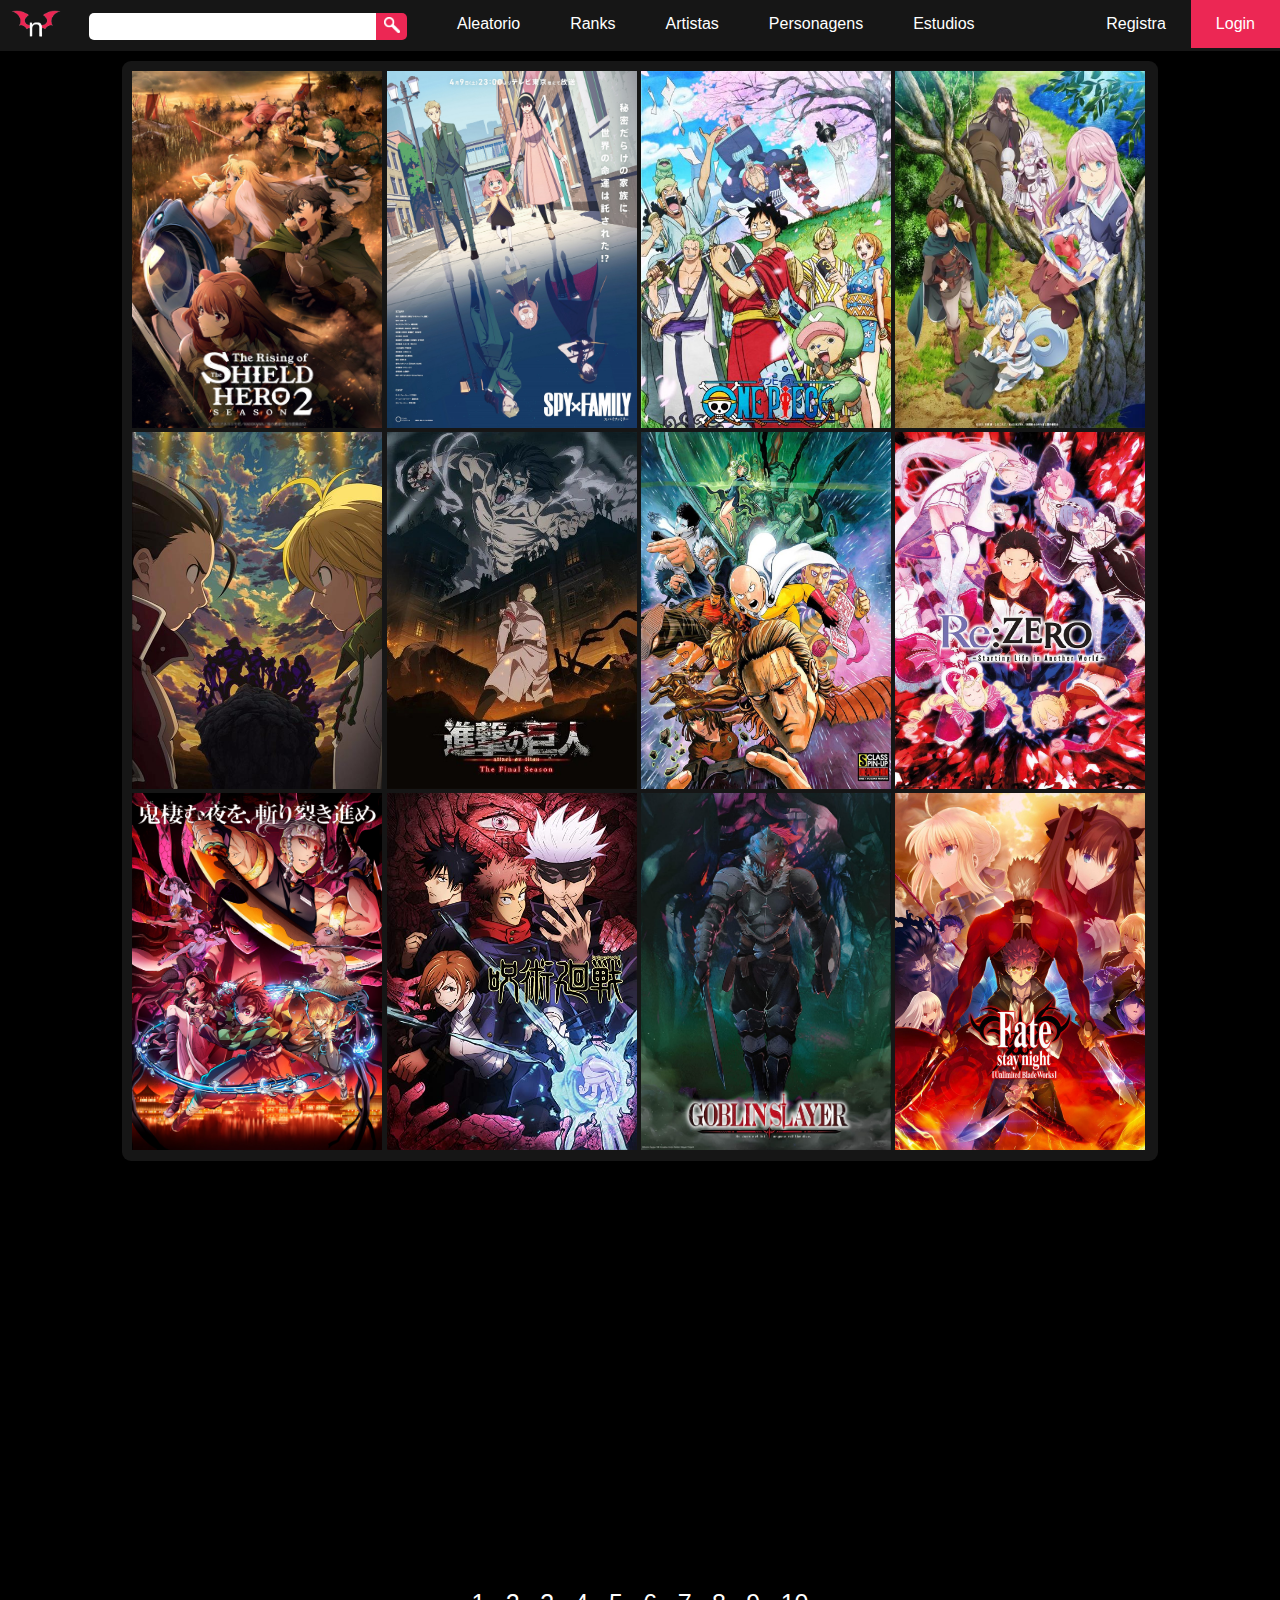
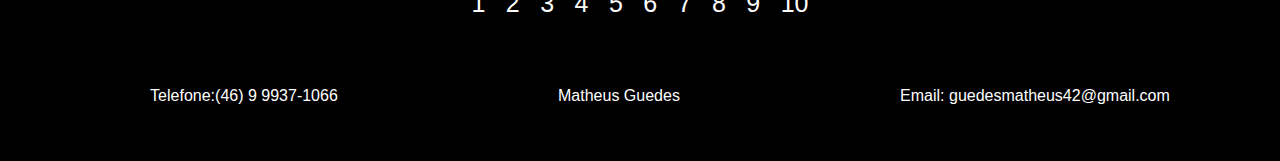
<file: site 02 trabalho de web 2/index.html>
<!DOCTYPE html>
<html lang="PT_BR">
<head>
    <meta charset="UTF-8">
    <meta http-equiv="X-UA-Compatible" content="IE=edge">
    <meta name="viewport" content="width=device-width, initial-scale=1.0">
    <title>aNimeNew</title>
    <link rel="shortcut icon" type="imagex/png" href="base de imagens/logo_icon.ico">
    <link rel="stylesheet" href="style.css">
</head>
<body>
    <div class="container">
        
        <div class="header">
            <div>
                <img class="logo" src="base de imagens/logo.png" alt="logo">
            </div>
            
            <div class="navbar">
                <form action="">
                    <input type="text" name="pesquisa" id="pesquisa">
                    <button id="botao_pesquisa"> <img  class="lupa" src="base de imagens/lupa.png" alt="pesquisa"></button>
                </form>
            </div> 
            
            <div class="select_botom">
                <ul class="botao_fake">
                    <li class="botao_preto" >Aleatorio</li>
                    <li class="botao_preto">Ranks</li>
                    <li class="botao_preto">Artistas</li>
                    <li class="botao_preto">Personagens</li>
                    <li class="botao_preto">Estudios</li>
                </ul>
            </div>

            <div class="login">
                <ul class="botao_fake">
                    <a href="login.html"><li class="botao_preto"> Registra</li> </a>
                    <a href=""><li class="botao_rosa">Login</li></a>
                </ul>
            </div>

        </div>


        <div class="article">
            <div class="galery_container">
                <div class="galery">
                    <div class="play">
                        <span class="play_botao"><img id="play_t" src="play.png" alt=""></span>
                    </div>
                        <img id="imagem" src="base de imagens/tate no yuusha.jpg" alt="Heroi do escudo">
                </div>

                <div class="galery">
                    <div class="play">
                        <span class="play_botao"><img id="play_t" src="play.png" alt=""></span>
                    </div>
                        <img id="imagem" src="base de imagens/spy x family.jpg" alt="Familia spy" >
                </div>

                <div class="galery">
                    <div class="play">
                        <span class="play_botao"><img id="play_t" src="play.png" alt=""></span>
                    </div>
                        <img id="imagem" src="base de imagens/one piece.jpg" alt="melhor anime">
                </div>

                <div class="galery">
                    <div class="play">
                        <span class="play_botao"><img id="play_t" src="play.png" alt=""></span>
                    </div>
                        <img id="imagem" src="base de imagens/kaifuku.jpg" alt="anime de vingança">
                </div>

                <div class="galery">
                    <div class="play">
                        <span class="play_botao"><img id="play_t" src="play.png" alt=""></span>
                    </div>    
                        <img id="imagem" src="base de imagens/nanatsu no taizai.jpg" alt="nanatsu">
                </div>

                <div class="galery">
                    <div class="play">
                        <span class="play_botao"><img id="play_t" src="play.png" alt=""></span>
                    </div>
                        <img id="imagem" src="base de imagens/Atko.jpg" alt="titan de ataque">
                </div>

                <div class="galery">
                    <div class="play">
                        <span class="play_botao"><img id="play_t" src="play.png" alt=""></span>
                    </div>
                        <img id="imagem" src="base de imagens/one punch man.jpg" alt="One punch">
                </div>

                <div class="galery">
                    <div class="play">
                        <span class="play_botao"><img id="play_t" src="play.png" alt=""></span>
                    </div>
                        <img id="imagem" src="base de imagens/Re_zero.jpg" alt="Re:zero">
                </div>

                <div class="galery">
                    <div class="play">
                        <span class="play_botao"><img id="play_t" src="play.png" alt=""></span>
                    </div>    
                        <img id="imagem" src="base de imagens/kimetsu no yaiba.jpg" alt="Kimetsu">
                </div>

                <div class="galery">
                    <div class="play">
                        <span class="play_botao"><img id="play_t" src="play.png" alt=""></span>
                    </div>
                        <img id="imagem" src="base de imagens/jujutsu.jpg" alt="jujutsu">
                </div>

                <div class="galery">
                    <div class="play">
                        <span class="play_botao"><img id="play_t" src="play.png" alt=""></span>
                    </div>
                    <img id="imagem" src="base de imagens/goblinslayer.jpg" alt="goblinslayer">
                </div>

                <div class="galery">
                    <div class="play">
                        <span class="play_botao"><img id="play_t" src="play.png" alt=""></span>
                    </div>
                    <img id="imagem" src="base de imagens/fate.jpg" alt="Fate">
                </div>
            </div>
        </div>

        <div class="paginas">
            <a href="index.html" class="page">1</a>
            <a href="" class="page">2</a>
            <a href="" class="page">3</a>
            <a href="" class="page">4</a>
            <a href="" class="page">5</a>
            <a href="" class="page">6</a>
            <a href="" class="page">7</a>
            <a href="" class="page">8</a>
            <a href="" class="page">9</a>
            <a href="" class="page">10</a>
        </div>


        <div class="footer">
            <ul class="contatos">
                <li class="separação">Telefone:(46) 9 9937-1066</li>
                <li class="separação">Matheus Guedes</li>
                <li class="separação">Email: guedesmatheus42@gmail.com</li>
            </ul>
        </div>
    </div>


</body>
</html>
</file>
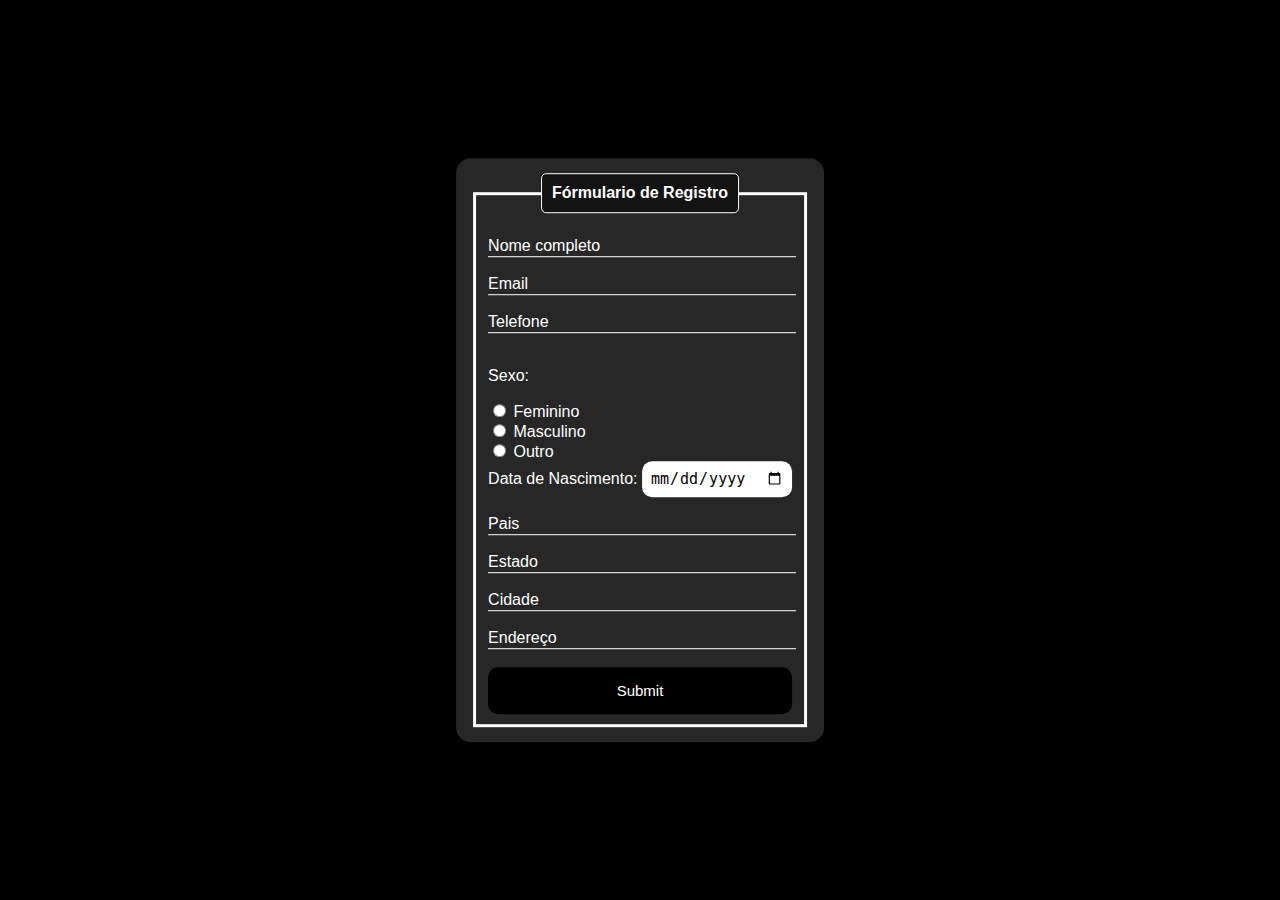
<file: site 02 trabalho de web 2/login.html>
<!DOCTYPE html>
<html lang="pt_br">
<head>
    <meta charset="UTF-8">
    <meta http-equiv="X-UA-Compatible" content="IE=edge">
    <meta name="viewport" content="width=device-width, initial-scale=1.0">
    <link rel="stylesheet" href="login.css">
    <title>Registro</title>

    

</head>
<body>
    <div class="container">
        <form action="">
            <fieldset>
                    <legend><b> Fórmulario de Registro</b></legend>
                    <br>

                        <div class="inputbox">
                            <input type="text" name="nome" id="name" class="inputuser" required>
                            <label for="nome" class="labelinput"> Nome completo</label>
                        </div>
                    <br>

                        <div class="inputbox">
                            <input type="email" name="email" id="email" class="inputuser" required>
                            <label for="email" class="labelinput">Email</label>
                        </div>
                    <br>

                        <div class="inputbox">
                            <input type="tel" name="telefone" id="telefone" class="inputuser" required>
                            <label for="telefone" class="labelinput">Telefone</label>
                        </div>
                    <br>

                        <p>Sexo:</p>

                        <input type="radio" id="feminino" name="genero" value="Feminino" required>
                        <label for="feminino">Feminino</label>
                        <br>

                        <input type="radio" id="masculino" name="masculino" value="masculino" required>
                        <label for="masculino">Masculino</label>
                        <br>
                        <input type="radio" id="outro" name="outro" value="outro" required>
                        <label for="outro">Outro</label>
                    <br>

                        <div class="inputbox">
                            <label for="data">Data de Nascimento:</label>
                            <input type="date" name="data" id="data" class="data" required>
                        </div>
                    <br>

                        <div class="inputbox">
                            <input type="text" name="pais" id="pais" class="inputuser" required>
                            <label for="pais" class="labelinput">Pais</label>
                        </div>
                    <br>

                        <div class="inputbox">
                            <input type="text" name="estado" id="estado" class="inputuser" required>
                            <label for="estado" class="labelinput">Estado</label>
                        </div>
                    <br>

                        <div class="inputbox">
                            <input type="text" name="cidade" id="cidade" class="inputuser" required>
                            <label for="cidade" class="labelinput">Cidade</label>
                        </div>
                    <br>

                        <div class="inputbox">
                            <input type="text" name="rua" id="rua" class="inputuser" required>
                            <label for="rua" class="labelinput">Endereço</label>
                        </div>
                    <br>

                        <input type="submit" name="subimit" id="submit">

            </fieldset>
        </form>
    </div>
</body>
</html>
</file>
<file: site 02 trabalho de web 2/style.css>
body{
    margin: 0px;
    padding: 0px;   
    box-sizing: border-box;
    width: 100%;
    height:100%;
    color: white;
    background-color: black;
    font-family:'Segoe UI', Tahoma, Geneva, Verdana, sans-serif
}

.container{
    background-color: rgb(0, 0, 0);
    display: grid;
    grid-template-areas: 
        'header header header header'
        'article article article article'
        'paginas paginas paginas paginas'
        'footer footer footer footer';
}


/*função auxiliar*/

ul{
    list-style: none; 
    display: flex;
 }

a{
    text-decoration: none;
}
/* fim função auxiliar*/



/*Barra de rolagem*/

body::-webkit-scrollbar {
    width: 9px
} 
  
body::-webkit-scrollbar-thumb {   
    background-color: rgb(236, 39, 84);
    border: none;
}

/*fim Barra de rolagem*/



/*Head*/
    .header{
        grid-area: header;
        display: block;
        background-color: rgb(22, 22, 22);
        position: relative;
        min-height: 50px;
        padding-left: 76px;
    }

    .logo{
        padding: 10px;
        width: 52px;
        height: 27px;
        float: left;
        margin-left: -76px;
    }

    .navbar{
        border-radius:10px;
        width: 330px;
        height:25px;
        padding: 13px;
        float: left;
    }

    #pesquisa{
        border: none;
        border-right: 1px solid rgb(236, 39, 84);
        border-bottom-left-radius: 5px;
        border-top-left-radius: 5px;
        outline: none;
        background-color: rgb(255, 255, 255);
        color: rgb(0, 0, 0);
        font-size: 13px;
        width: 280px;
        height: 25px;
        padding-left: 5px;
        float:left;
    }

    #botao_pesquisa{
        background-color: rgb(236, 39, 84);
        border: none;
        border-top-right-radius: 5px;
        border-bottom-right-radius: 5px;
        float:left;
        height:27px;
        width: 30px;
        cursor: pointer;
    }

    .lupa{
        height: 16px;
        width: 16px;
    }
    
    .select_botom{
        float: left;
    }

    .botao_fake{
        padding-left: 0px;
        margin: 0px;
    }

    .botao_preto{
        background-color: rgb(22, 22, 22) ;
        color: white;
        padding: 15px 25px;
        cursor: pointer;
        list-style-type: none;
    }

    .botao_preto:hover{
        background-color: rgb(44, 44, 44);
    }

    .botao_rosa{
        background-color: rgb(236, 39, 84);
        padding: 15px 25px;
        color: white;
        list-style-type: none;
        cursor: pointer;
    }

    .botao_rosa:hover{
        background-color: rgb(255, 56, 102) ;
    }

    .login{
        float: right;
    }
/*Fim Head*/


/*Article*/

.article{
    grid-area: article;
    display: block;
    height: 169vh;
    background-color: rgb(0, 0, 0);
}

.galery_container{
    display: block;
    clear: both;
    margin-left: auto;
    margin-right: auto;
    margin-top: 10px;
    margin-bottom: 10px;
    border-radius: 9px;
    background-color: rgb(22, 22, 22);
    width: 100%;
    max-width: 1015.9px;
    padding: 10px;
    height: 1080px;
}

.galery{
    display: inline;
    vertical-align: top;
}

#imagem{
    width: 250px;
    height: 357px;
}

.play{
    position: absolute;
    display: inline;
    float: left;
    width: 248px;
    height: 355px;
    opacity: 0;
    border: solid 2px rgb(167, 0, 0);
    background-color: rgba(82, 82, 82, 0.315);
    -webkit-transition: all .1s ease-in-out;
    transition: all .1s ease-in-out;
    text-align: center;
    
    cursor: pointer;
}

.play_botao{
    position: relative;
    top: 120px;
}

#play_t{
    width: 100px;
    height: 100px;
}

.play:hover{
    opacity: 1;
}

/*Fim Article*/

/*Paginas*/
    .paginas{
        display: block;
        grid-area: paginas;
        padding: 1px;
        margin-top: 12px;
        height: 7vh;
        background-color: rgb(0, 0, 0);
        width: 100%;
        max-width: 1100px;
        margin-left: auto;
        margin-right: auto;
        text-align: center;
    }

    .page{
        color: white;
        font-family:'Segoe UI', Tahoma, Geneva, Verdana, sans-serif;
        font-size: 25px;
        margin-top: 4px;
        margin-bottom: 4px;
        padding-left: 8px;
        padding-right: 8px;
        text-decoration: none;
        display: inline-block;
        
    }

    .page:hover{
        background-color: rgb(70, 70, 70);
        border-radius: 170px;
    }
/*Fim Paginas*/


/*footer*/
.footer{
    padding-top: 22px;
    grid-area: footer;
    display: block;
    height: 10vh;
    background-color: rgb(0, 0, 0);
}

.contatos{
    font-family: 'Franklin Gothic Medium', 'Arial Narrow', Arial, sans-serif;
}

.separação{
    margin-left: auto;
    margin-right: auto;
}

/*fim footer*/
</file>
<file: site 02 trabalho de web 2/login.css>
body{
    font-family: Arial, Helvetica, sans-serif;
    background-color: black;
}

.container{
    position: absolute;
    top: 50%;
    left: 50%;
    transform: translate(-50%,-50%);
    background-color: rgb(39, 39, 39);
    padding: 15px;
    border-radius: 15px;
    color: white;
}

fieldset{
    border: 3px solid rgb(255, 255, 255);
}

legend{
    border: 1px solid rgb(255, 255, 255);
    padding: 10px;
    text-align: center;
    background-color: rgb(19, 19, 19);
    border-radius: 5px;
    
}

.inputbox{
    position: relative;
}
.inputuser{
    background: none;
    border: none;
    border-bottom: 1px solid white;
    outline: none;
    color: white;
    font-size: 15px;
    width: 100%;
    letter-spacing: 2px;
}

.labelinput{
    position: absolute;
    top: 0px;
    left: 0px;
    pointer-events: none;
    transition: 2px;
}
.inputuser:focus ~ .labelinput,
.inputuser:valid ~ .labelinput{
    top: -20px;
    font-size: 12px;
    color: rgb(255, 255, 255);
}

#data{
    border: none;
    padding: 8px;
    border-radius: 10px;
    outline: none;
    font-size: 15px;
}

#submit{
    border: none;
    width: 100%;
    background-color: black;
    padding: 15px;
    color: white;
    font-size: 15px;
    cursor: pointer;
    border-radius: 10px;
}

#submit:hover{
    background-color: rgb(29, 29, 29);
}
</file>
